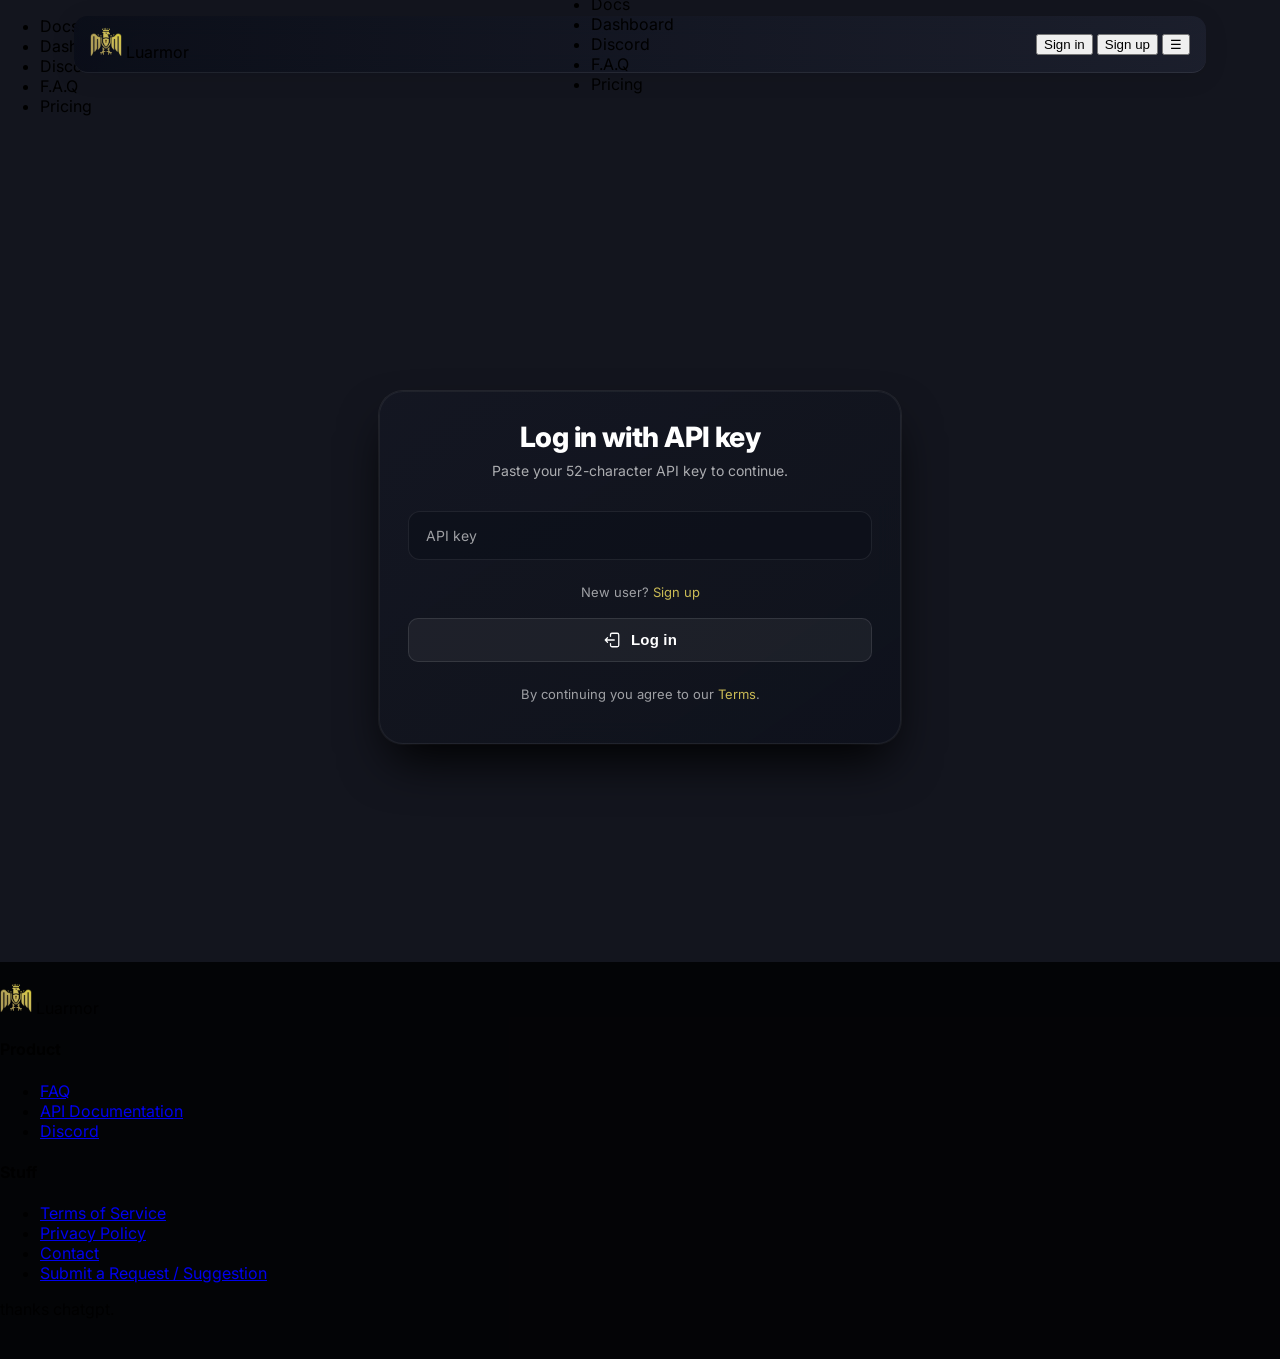
<file: Luarmor/luarmor.net/login.html>
<!DOCTYPE html>
<html lang="en">


<!-- Mirrored from https://luarmor.net/login by HTTrack Website Copier/3.x [XR&CO], Wed, 11 Nov 2026 08:04:11 GMT -->
<head>
  <meta http-equiv="Content-Security-Policy" content="upgrade-insecure-requests">
  <meta charset="utf-8" />
  <meta name="viewport" content="width=device-width, initial-scale=1">
  <title>Luarmor | Login</title>

  <!-- Fonts -->
  <link rel="preconnect" href="https://fonts.gstatic.com/" crossorigin>
  <link href="https://fonts.googleapis.com/css2?family=Inter:wght@400;500;600;700;800&amp;display=swap" rel="stylesheet">
  <script src="../challenges.cloudflare.com/turnstile/v0/b/8340802ab0bb/api.js" async="" defer=""></script>
  <script async="" defer="" src="assets/js/plugins/sweetalert2.all.min.js"></script>

  <!-- Base theme (your landing styles) -->
  <link rel="stylesheet" href="main_newloginpg.html">

  <style>
    /* Page layout */
    .swal2-popup {
      background: rgb(20, 24, 38) !important;
      box-shadow: 0 2px 2px 0 rgba(0, 0, 0, 0.14),
        0 3px 1px -2px rgba(0, 0, 0, 0.2),
        0 1px 5px 0 rgba(0, 0, 0, 0.12) !important;
    }

    body {
      background-color: #13151E;
      font-family: 'Inter', 'SF Pro Display', -apple-system, sans-serif;
      margin: 0;
      display: flex;
      flex-direction: column;
    }

    .login-wrap {
      flex: 1;
      display: grid;
      place-items: center;
      padding: 120px 16px 80px;
      position: relative;
      min-height: 70vh;
    }

    /* optional subtle background video/overlay support */
    .login-bg-overlay {
      position: fixed;
      inset: 0;
      /* fill the parent */
      background: url("https://images.unsplash.com/photo-1497294815431-9365093b7331?ixlib=rb-1.2.1&ixid=MnwxMjA3fDB8MHxwaG90by1wYWdlfHx8fGVufDB8fHx8&auto=format&fit=crop&w=1950&q=80") no-repeat center center;
      background-size: cover;
      /* scale while keeping aspect ratio */
      filter: blur(100px) brightness(0.7);
      /* make it a less vibrant*/
      opacity: 0.7;
      /* soft futuristic glow */
      transform: scale(1.1);
      /* prevent blur edges from showing */
      z-index: -1;
      /* keep it behind the card */
      pointer-events: none;
      /* don’t block clicks */
    }

    /* Card */
    .login-card {
      width: 100%;
      max-width: 520px;
      border-radius: 24px;
      overflow: hidden;
      box-shadow: var(--shadow-1, 0 25px 50px -12px rgba(0, 0, 0)), 0 0 0 1px rgba(255, 255, 255, .08);
      background: linear-gradient(145deg, rgba(20, 23, 34, 0.92) 0%, rgba(15, 18, 28, 0.96) 100%);
      border: 1px solid rgba(255, 255, 255, 0.06);
      backdrop-filter: blur(12px);
    }

    .login-head {
      padding: 28px 28px 8px;
      text-align: center;
    }

    .login-title {
      color: #fff;
      font-size: 28px;
      font-weight: 800;
      letter-spacing: -0.02em;
      margin: 0;
    }

    .login-sub {
      color: rgba(255, 255, 255, 0.65);
      font-size: 14px;
      margin: 8px 0 0 0;
    }

    .login-body {
      padding: 24px 28px 28px;
      display: flex;
      flex-direction: column;
      gap: 18px;
    }

    /* Alert banner */
    .alert {
      display: none;
      border-radius: 12px;
      padding: 12px 14px;
      font-size: 14px;
      line-height: 1.4;
      border: 1px solid rgba(255, 255, 255, 0.08);
    }

    .alert.show {
      display: block;
      animation: fadeIn .25s ease;
    }

    .alert-danger {
      background: linear-gradient(145deg, rgba(120, 0, 22, 0.25), rgba(80, 0, 14, 0.25));
      color: #ffb3c0;
      border-color: rgba(255, 80, 110, 0.35);
    }

    .alert-success {
      background: linear-gradient(145deg, rgba(0, 120, 20, 0.25), rgba(0, 80, 5, 0.25));
      color: #d3ffb3;
      border-color: rgba(80, 255, 80, 0.35);
    }

    @keyframes fadeIn {
      from {
        opacity: 0;
        transform: translateY(-4px)
      }

      to {
        opacity: 1;
        transform: none
      }
    }

    /* Floating label input */
    .field {
      position: relative;
      width: 100%;
    }

    .input {
      box-sizing: border-box;
      /* count padding in width */
      /* balanced padding */
      display: block;
      width: 100%;
      padding: 16px 14px 14px;
      border-radius: 12px;
      outline: 0;
      border: 1px solid rgba(255, 255, 255, 0.08);
      background: rgba(13, 16, 25, 0.6);
      color: rgba(255, 255, 255, 0.92);
      font-size: 15px;
      transition: border .2s ease, box-shadow .2s ease, background .2s ease;
    }

    .input::placeholder {
      color: transparent;
    }

    .label {
      position: absolute;
      left: 12px;
      top: 50%;
      transform: translateY(-50%);
      padding: 0 6px;
      color: rgba(255, 255, 255, 0.6);
      font-size: 14px;
      pointer-events: none;
      transition: all .18s ease;
      background: transparent;
    }

    .field:has(.input:focus) .label,
    .field:has(.input:not(:placeholder-shown)) .label {
      top: -8px;
      transform: none;
      font-size: 12px;
      color: #CABB55;
      background: #141722;
      border-radius: 6px;
    }

    .input:focus {
      border-color: rgba(202, 187, 85, 0.6);
      box-shadow: 0 0 0 1px rgba(202, 187, 85, 0.15);
      background: rgba(13, 16, 25, 0.75);
    }

    .btn {
      position: relative;
      overflow: hidden;
      user-select: none;
      border: 1px solid rgba(255, 255, 255, 0.1);
      background: rgba(255, 255, 255, 0.05);
      color: #fff;
      font-weight: 600;
      font-size: 15px;
      letter-spacing: .2px;
      padding: 12px 16px;
      border-radius: 10px;
      cursor: pointer;
      transition: transform .06s ease, background .2s ease, border .2s ease;
      display: flex;
      align-items: center;
      justify-content: center;
      gap: 10px;
    }

    .btn:hover {
      background: rgba(255, 255, 255, 0.08);
      border-color: rgba(255, 255, 255, 0.18);
      transform: translateY(-1px);
    }

    .btn:disabled {
      opacity: 0.75;
      cursor: not-allowed;
      transform: none;
    }

    .btn.popular,
    .btn.success {
      background: #22c55e;
      border-color: #22c55e;
      color: #323932;
    }

    .btn.error {
      background: #b4232a;
      border-color: #b4232a;
    }

    /* Login icon & spinner */
    .icon {
      width: 18px;
      height: 18px;
      display: inline-block;
    }

    .spinner {
      width: 16px;
      height: 16px;
      border: 2px solid rgba(255, 255, 255, 0.35);
      border-top-color: #fff;
      border-radius: 50%;
      animation: spin .9s linear infinite;
    }

    @keyframes spin {
      to {
        transform: rotate(360deg)
      }
    }



    /* Minor helper */
    .row {
      display: flex;
      gap: 12px;
      align-items: center;
      justify-content: space-between;
    }

    .meta {
      font-size: 13px;
      color: rgba(255, 255, 255, 0.6);
      text-align: center;
      margin-top: 6px;
    }

    .link {
      color: #CABB55;
      text-decoration: none;
    }

    .link:hover {
      text-decoration: underline;
    }

    /* Topbar (minimal) */
    .topbar {
      background: linear-gradient(90deg, rgba(11, 14, 25, 0.95) 0%, rgba(28, 31, 45, 0.95) 100%);
      backdrop-filter: blur(10px);
      position: fixed;
      width: 95%;
      max-width: 1100px;
      height: 56px;
      left: 50%;
      transform: translateX(-50%);
      top: 16px;
      display: flex;
      align-items: center;
      justify-content: space-between;
      padding: 0 16px;
      border-bottom: 1px solid rgba(255, 255, 255, 0.08);
      border-radius: 14px;
      box-shadow: 0 4px 24px rgba(0, 0, 0, 0.1);
      z-index: 100;
    }

    .brand {
      display: flex;
      align-items: center;
      gap: 10px;
      color: #fff;
      font-weight: 700;
      letter-spacing: -.2px;
    }

    .brand .luarmorText {
      font-size: 18px;
    }

    @media (max-width:768px) {
      .login-wrap {
        padding-top: 100px;
      }
    }
  </style>

  <script>
    // Early redirect if already authenticated
    //  if (localStorage.getItem("api_key")) {
    //    window.location.href = "./dashboard.html";
    //  }
  </script>
</head>

<body>
  <!-- Minimal topbar -->
  <nav class="topbar">
    <div class="navLeft">
      <img src="newlanding/logo.png" alt="Luarmor Logo" height="32">
      <span class="luarmorText gradient-text gradient-gold">Luarmor</span>
    </div>
    <!-- Add a class "desktop-menu" to the navCenter so we can hide it on mobile -->
    <div class="navCenter desktop-menu">
      <ul>
        <li onclick="window.open('https://docs.luarmor.net/', '_blank')">Docs</li>
        <li onclick="window.location='login.html'">Dashboard</li>
        <li onclick="window.open('https://discord.gg/luarmor', '_blank')">Discord</li>
        <li onclick="window.open('https://docs.luarmor.net/luarmor-user-manual-and-f.a.q', '_blank')">F.A.Q</li>
        <li onclick="window.location='#prices'">Pricing</li>
      </ul>
    </div>
    <div class="navRight">
      <button class="signIn" onclick="window.open('login.html', '_blank')">Sign in</button>
      <button class="signUp" onclick="window.open('signup.html', '_blank')">Sign up</button>
      <!-- Hamburger button added (hidden by default on desktop) -->
      <button class="menu-toggle">☰</button>
    </div>
  </nav>

  <!-- New mobile dropdown menu (hidden by default) -->
  <div class="mobile-menu">
    <ul>
      <li onclick="window.open('https://docs.luarmor.net/', '_blank'); toggleMobileMenu();">Docs</li>
      <li onclick="window.location='login.html'; toggleMobileMenu();">Dashboard</li>
      <li onclick="window.open('https://discord.gg/luarmor', '_blank'); toggleMobileMenu();">Discord</li>
      <li
        onclick="window.open('https://docs.luarmor.net/luarmor-user-manual-and-f.a.q', '_blank'); toggleMobileMenu();">
        F.A.Q</li>
      <li onclick="window.location='#prices'; toggleMobileMenu();">Pricing</li>
    </ul>
  </div>

  <main class="login-wrap">
    <div class="login-bg-overlay" aria-hidden="true"></div>

    <section class="login-card" role="form" aria-labelledby="login-title">
      <header class="login-head">
        <h1 id="login-title" class="login-title">Log in with API key</h1>
        <p class="login-sub">Paste your 52-character API key to continue.</p>
      </header>

      <div class="login-body">
        <!-- Error banner -->
        <div id="alertmsg" class="alert alert-danger" role="alert" aria-live="polite"></div>
        <!-- Success banner -->
        <div id="successmsg" class="alert alert-success" role="alert" aria-live="polite"></div>


        <!-- Floating label input -->
        <div class="field">
          <input id="apikey" class="input" type="password" inputmode="text" autocomplete="off" placeholder=" "
            aria-describedby="hint" maxlength="64">
          <label class="label" for="apikey">API key</label>
        </div>
        <div id="hint" class="meta">New user? <a class="link" href="signup.html">Sign up</a></div>

        <!-- Login button -->
        <button id="loginbtn" class="btn" type="button">
          <!-- login icon -->
          <svg class="icon" viewBox="0 0 24 24" fill="none" aria-hidden="true">
            <path d="M10 7V5a2 2 0 0 1 2-2h7a2 2 0 0 1 2 2v14a2 2 0 0 1-2 2h-7a2 2 0 0 1-2-2v-2" stroke="currentColor"
              stroke-width="1.7" stroke-linecap="round" />
            <path d="M15 12H3m0 0l3-3m-3 3l3 3" stroke="currentColor" stroke-width="1.7" stroke-linecap="round"
              stroke-linejoin="round" />
          </svg>
          <span id="btntxt">Log in</span>
        </button>

        <p class="meta">By continuing you agree to our <a class="link" href="tos.html">Terms</a>.</p>
      </div>
    </section>
  </main>

  <footer class="footer" style="padding:20px 0 24px; margin-top:0; background-color: rgba(0,0,0,0.8);">
    <div class="footerContainer">
      <div class="footerTop">
        <div class="footerLogo">
          <img src="newlanding/logo.png" alt="Luarmor Logo" height="32">
          <span class="luarmorText gradient-text gradient-gold">Luarmor</span>
        </div>
        <div class="footerLinks">
          <div class="linkColumn">
            <h4>Product</h4>
            <ul>
              <li><a href="faq.html">FAQ</a></li>
              <li><a href="https://docs.luarmor.net/">API Documentation</a></li>
              <li><a href="https://discord.gg/luarmor">Discord</a></li>
            </ul>
          </div>
          <div class="linkColumn">
            <h4>Stuff</h4>
            <ul>
              <li><a href="tos.html">Terms of Service</a></li>
              <li><a href="tos.html">Privacy Policy</a></li>
              <li><a href="https://discord.gg/luarmor">Contact</a></li>
              <li><a href="submit_request.html">Submit a Request / Suggestion</a></li>
            </ul>
          </div>
        </div>
      </div>
      <div class="footerBottom">
        <p>thanks chatgpt.</p>
      </div>
    </div>
  </footer>

  <script>
    // Utilities
    const $ = (sel, root = document) => root.querySelector(sel);

    const btn = $("#loginbtn");
    const btnText = $("#btntxt");
    const input = $("#apikey");
    const alertBox = $("#alertmsg");
    const successBox = $("#successmsg");



    // HTTP GET with auth header (semantics preserved)
    const Http = {
      initSession(api_key, cb, cfToken) {
        const xhr = new XMLHttpRequest();
        xhr.open("GET", "gateway_init_web_session.html", !!cb);
        xhr.setRequestHeader("Authorization", api_key);
        xhr.setRequestHeader("Content-Type", "application/json");
        if (cfToken) {
          xhr.setRequestHeader("x-turnstile-token", cfToken);
        }
        if (cb) {
          xhr.onload = () => cb(xhr.responseText);
        }
        xhr.send();
        if (!cb) return xhr.responseText;
      }
    };

    function showError(msg) {
      alertBox.textContent = msg;
      alertBox.classList.add("show");
      // visual button error flash (optional)
      setTimeout(() => btn.classList.remove("error"), 400);
    }
    function clearError() {
      alertBox.classList.remove("show");
      alertBox.textContent = "";
    }

    function showSuccess(msg) {
      successBox.textContent = msg;
      successBox.classList.add("show");
      // visual button error flash (optional)
    }
    function clearSuccess() {
      successBox.classList.remove("show");
      successBox.textContent = "";
    }

    function setLoading(on) {
      if (on) {
        btn.disabled = true;
        btn.innerHTML = '<span class="spinner" aria-hidden="true"></span><span>Logging in…</span>';
      } else {
        btn.disabled = false;
        btn.innerHTML = `
          <svg class="icon" viewBox="0 0 24 24" fill="none" aria-hidden="true">
            <path d="M10 7V5a2 2 0 0 1 2-2h7a2 2 0 0 1 2 2v14a2 2 0 0 1-2 2h-7a2 2 0 0 1-2-2v-2"
                  stroke="currentColor" stroke-width="1.7" stroke-linecap="round"/>
            <path d="M15 12H3m0 0l3-3m-3 3l3 3"
                  stroke="currentColor" stroke-width="1.7" stroke-linecap="round" stroke-linejoin="round"/>
          </svg>
          <span id="btntxt">Log in</span>`;
      }
    }

    function validateKey(k) {
      return typeof k === "string" && k.length === 52;
    }

    function handleLoginClick(e) {
      clearError();
      clearSuccess();

      const key = input.value.trim();

      // quick client validation
      if (!validateKey(key)) {
        setLoading(true);
        setTimeout(() => {
          setLoading(false);
          showError("Invalid API key. It should be exactly 52 characters.");
        }, 350);
        return;
      }

      setLoading(true);

      Swal.fire({
        html: '<div id="cf-container"></div>',
        width: '380px',
        showConfirmButton: false,
        allowOutsideClick: false,
        allowEscapeKey: false,
        allowEnterKey: false,
        didOpen: () => {
          turnstile.render('#cf-container', {
            sitekey: '0x4AAAAAAA8DOlG4zxR4fbCf',
            theme: 'dark',
            callback: token => {
              Swal.close();

              Http.initSession(key, function (res) {
                try {
                  const data = JSON.parse(res);
                  if (!data.success) {
                    setLoading(false);
                    showError(data.message || "Login failed. Please check your API key and try again.");
                    return;
                  }
                  showSuccess(data.message || "Login successful. Redirecting in 2 seconds..");
                  // Success – persist and style success state
                  localStorage.setItem("api_key", key);
                  localStorage.setItem("userDetails", res);

                  //  btn.classList.add("success");
                  btn.innerHTML = `
            <svg class="icon" viewBox="0 0 24 24" fill="none" aria-hidden="true">
              <path d="M20 6L9 17l-5-5" stroke="currentColor" stroke-width="1.9" stroke-linecap="round" stroke-linejoin="round"/>
            </svg>
            <span>Logged in</span>
          `;

                  setTimeout(() => {
                      window.location.href = "dashboard.html";
                  }, 900);
                } catch (err) {
                  setLoading(false);
                  showError("Unexpected response from server. Please try again.");
                }
              }, token);
            },
            'error-callback': () => {
              Swal.close();
              console.error("Turnstile failed");
              setLoading(false);
              showError("CAPTCHA verification failed. Please login again.");

            }
          });
          let popup = Swal.getPopup();


          const icons = popup.querySelectorAll('.swal2-html-container');
          icons.forEach(icon => {
            icon.style.setProperty('opacity', '1', 'important');
          });
        }
      });
      return;

    }

    // Submit on Enter
    input.addEventListener("keydown", (e) => {
      if (e.key === "Enter") {
        btn.click();
      }
    });

    btn.addEventListener("click", handleLoginClick);
    function toggleMobileMenu() {
      var mobileMenu = document.querySelector('.mobile-menu');
      mobileMenu.classList.toggle('open');
    }

    // Attach click listener to the hamburger button
    document.querySelector('.menu-toggle').addEventListener('click', toggleMobileMenu);


    // Accessibility: announce errors if focusing input again
    input.addEventListener("focus", clearError);

    if (localStorage.getItem("api_key")) {
      // set the input value to the stored key (masked)


      input.value = localStorage.getItem("api_key");
      btnText.textContent = "Log in";

      // Optionally, you can automatically focus the input field
      input.focus();

    }


  </script>
</body>


<!-- Mirrored from https://luarmor.net/login by HTTrack Website Copier/3.x [XR&CO], Wed, 11 Nov 2026 08:05:32 GMT -->
</html>
</file>
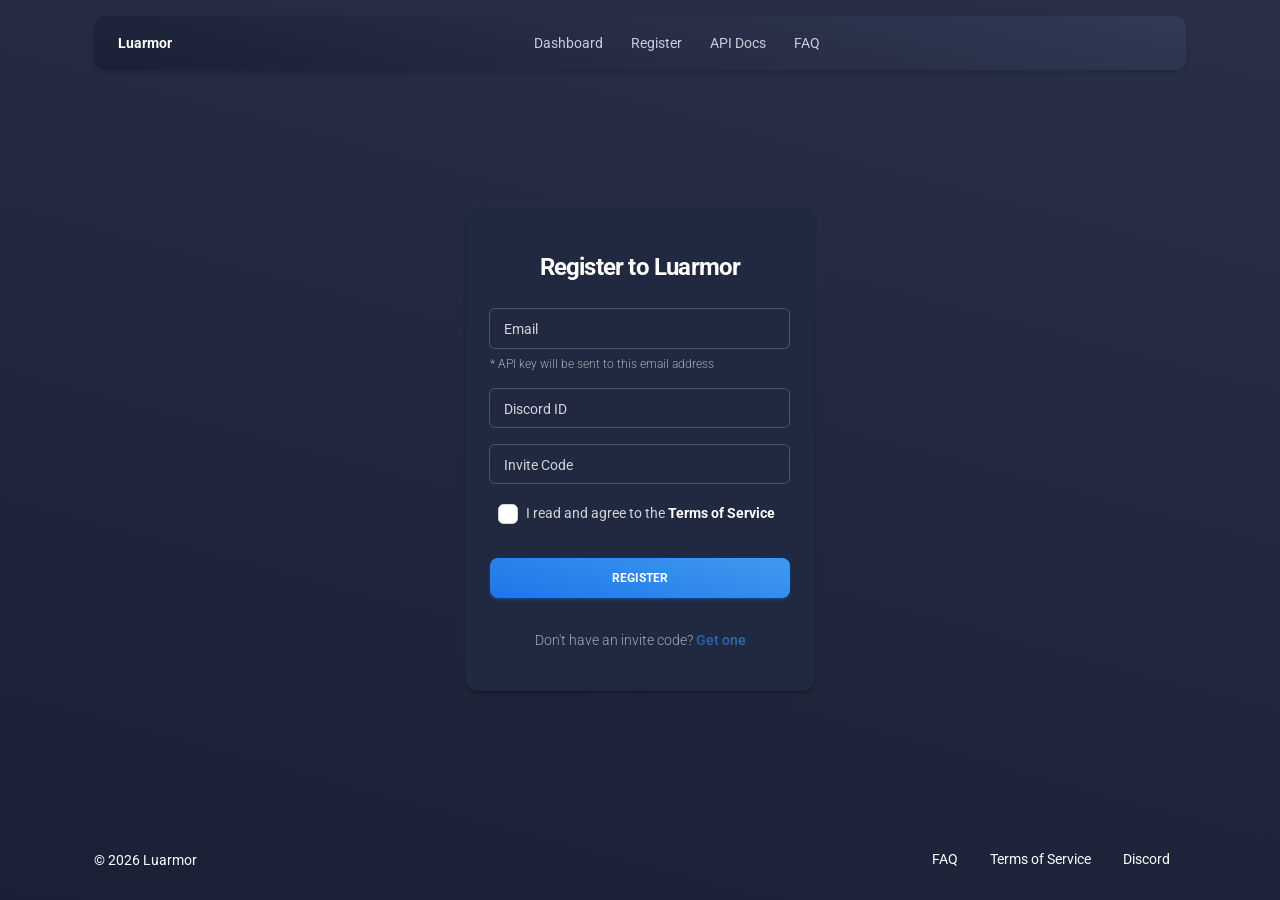
<file: Luarmor/luarmor.net/signup.html>
<!DOCTYPE html>
<html lang="en">


<!-- Mirrored from https://luarmor.net/signup by HTTrack Website Copier/3.x [XR&CO], Wed, 11 Nov 2026 08:05:32 GMT -->
<head>
    <meta http-equiv="Content-Security-Policy" content="upgrade-insecure-requests">
    <meta charset="utf-8" />
    <meta name="viewport" content="width=device-width, initial-scale=1, shrink-to-fit=no">
    <link rel="apple-touch-icon" sizes="76x76" href="assets/img/apple-icon.html">
    <link rel="icon" type="image/png" href="assets/img/favicon.png">
    <title>
        Luarmor | Sign Up
    </title>
    <!--     Fonts and icons     -->
    <link rel="stylesheet" type="text/css" href="https://fonts.googleapis.com/css?family=Roboto:300,400,500,700,900|Roboto+Slab:400,700" />
    <!-- Nucleo Icons -->
    <link href="assets/css/nucleo-icons.css" rel="stylesheet" />
    <link href="assets/css/nucleo-svg.css" rel="stylesheet" />
    <!-- Font Awesome Icons -->
    <script src="faslib.js" crossorigin="anonymous"></script>
    <!-- Material Icons -->
    <link href="https://fonts.googleapis.com/icon?family=Material+Icons+Round" rel="stylesheet">
    <!-- CSS Files -->
    <link id="pagestyle" href="assets/css/material-dashboard994f.css?v=3.0.2" rel="stylesheet" />
    <!-- JQuery -->
    <script src="../ajax.googleapis.com/ajax/libs/jquery/3.4.1/jquery.min.js"></script>
</head>
<!--
     style="    
overflow: hidden;
transform: rotate(1deg);   
background-color: #000;
color: #fff;
overflow-y: hidden;"

-->

<body id="actualbody" class="g-sidenav-show bg-gray-200 dark-version">

    <main class="main-content  mt-0">
        <div class="container position-sticky z-index-sticky top-0">
            <div class="row">
                <div class="col-12">
                    <!-- Navbar -->
                    <nav class="navbar navbar-expand-lg blur border-radius-xl top-0 z-index-3 shadow position-absolute my-3 py-2 start-0 end-0 mx-4 bg-gradient-dark">
                        <div class="container-fluid ps-2 pe-0">
                            <a class="navbar-brand font-weight-bolder ms-lg-0 ms-3 " href="login.html">
                                Luarmor
                            </a>
                            <button class="navbar-toggler shadow-none ms-2" type="button" data-bs-toggle="collapse" data-bs-target="#navigation" aria-controls="navigation" aria-expanded="false" aria-label="Toggle navigation">
                      <span class="navbar-toggler-icon mt-2">
                        <span class="navbar-toggler-bar bar1"></span>
                        <span class="navbar-toggler-bar bar2"></span>
                        <span class="navbar-toggler-bar bar3"></span>
                      </span>
                    </button>
                            <div class="collapse navbar-collapse" id="navigation">
                                <ul class="navbar-nav mx-auto">
                                    <li class="nav-item">
                                        <a class="nav-link d-flex align-items-center me-2 active" aria-current="page" href="login.html">
                                            <i class="fa fa-chart-pie me-1" aria-hidden="true"></i> Dashboard
                                        </a>
                                    </li>
                                    <li class="nav-item">
                                        <a class="nav-link me-2" href="signup.html">
                                            <i class="fas fa-key me-1" aria-hidden="true"></i> Register
                                        </a>
                                    </li>
                                    <li class="nav-item">
                                        <a class="nav-link me-2" href="https://docs.luarmor.net/docs/luarmor-api-documentation">
                                            <i class="fas fa-code me-1" aria-hidden="true"></i> API Docs
                                        </a>
                                    </li>
                                    <li class="nav-item">
                                        <a class="nav-link me-2" href="faq.html">
                                            <i class="fas fa-question-circle me-1" aria-hidden="true"></i> FAQ
                                        </a>
                                    </li>

                                </ul>

                            </div>
                        </div>
                    </nav>
                    <!-- End Navbar -->
                </div>
            </div>
        </div>
        <div class="page-header align-items-start min-vh-100" style="background-image: url('https://images.unsplash.com/photo-1497294815431-9365093b7331?ixlib=rb-1.2.1&amp;ixid=MnwxMjA3fDB8MHxwaG90by1wYWdlfHx8fGVufDB8fHx8&amp;auto=format&amp;fit=crop&amp;w=1950&amp;q=80');">
            <span class="mask bg-gradient-dark opacity-6"></span>
            <div class="container my-auto">
                <div class="row">
                    <div class="col-lg-4 col-md-8 col-12 mx-auto">
                        <div class="card z-index-0 fadeIn3 fadeInBottom">
                            <h4 class="text-white font-weight-bolder text-center mt-2 mb-0" style="padding-top:10%">Register to Luarmor</h4>
                            <div class="card-body">
                                <form role="form" class="text-start">

                                    <div class="input-group input-group-outline mb-3">
                                        <label class="form-label">Email</label>
                                        <input id="emailbox" class="form-control" style="color:#a1a1a1">
                                    </div>
                                    <p class="text-xs text-secondary mt-n2">* API key will be sent to this email address</p>
                                    <div class="input-group input-group-outline mb-3">
                                        <label class="form-label">Discord ID</label>
                                        <input id="didbox" class="form-control" style="color:#a1a1a1">
                                    </div>
                                    <div class="input-group input-group-outline mb-3">
                                        <label class="form-label">Invite Code</label>
                                        <input id="invitebox" class="form-control" style="color:#a1a1a1">
                                    </div>
                                    <div class="alert alert-danger" role="alert" id="alertmsg" style="display:none">
                                        Error occured
                                    </div>
                                    <div class="alert alert-success" role="alert" id="successmsg" style="display:none">
                                        Success!
                                    </div>
                                    <div class="form-check form-check-info text-start ps-2">
                                        <input class="form-check-input" type="checkbox" value="" id="flexCheckDefault" onclick="if (!actuallyReadTos) { 
                                            if (confirm('Did you actually read the ToS? It is important')) {
                                                actuallyReadTos = true;
                                                $('#tosbox').prop('checked', true);
                                            } else {
                                                document.getElementById('flexCheckDefault').checked = false;
                                                window.location = 'tos.html'
                                            }
                                         } ">
                                        <label class="form-check-label" for="flexCheckDefault">
                                         I read and agree to the <a href="tos.html" class="font-weight-bolder">Terms of Service</a>
                                        </label>
                                    </div>
                                    <div class="text-center">
                                        <button type="button" class="btn bg-gradient-info w-100 my-4 mb-2" id="registerbtn">Register</button>
                                    </div>
                                    <p class="mt-4 text-sm text-center">
                                        Don't have an invite code?
                                        <a href="index.html#prices" class="text-info text-gradient font-weight-bold">Get one</a>
                                    </p>
                                </form>
                            </div>
                        </div>
                    </div>
                </div>
            </div>
            <footer class="footer position-absolute bottom-2 py-2 w-100">
                <div class="container">
                    <div class="row align-items-center justify-content-lg-between">
                        <div class="col-12 col-md-6 my-auto">
                            <div class="copyright text-center text-sm text-white text-lg-start">
                                ©
                                <script>
                                    document.write(new Date().getFullYear())
                                </script> Luarmor
                            </div>
                        </div>
                        <div class="col-12 col-md-6">
                            <ul class="nav nav-footer justify-content-center justify-content-lg-end">
                                <li class="nav-item">
                                    <a href="faq.html" class="nav-link text-white" target="_blank">FAQ</a>
                                </li>
                                <li class="nav-item">
                                    <a href="tos.html" class="nav-link text-white" target="_blank">Terms of Service</a>
                                </li>
                                <li class="nav-item">
                                    <a href="https://discord.gg/yHKAsA4ztv" class="nav-link text-white" target="_blank">Discord</a>
                                </li>
                            </ul>
                        </div>
                    </div>
                </div>
            </footer>
        </div>
    </main>

    <!--   Core JS Files   -->
    <script src="assets/js/core/popper.min.js"></script>
    <script src="assets/js/core/bootstrap.min.js"></script>
    <script src="assets/js/plugins/perfect-scrollbar.min.js"></script>
    <script src="assets/js/plugins/smooth-scrollbar.min.js"></script>
    <script src="assets/js/plugins/chartjs.min.js"></script>
    <script>
        var actuallyReadTos = false;
        var win = navigator.platform.indexOf('Win') > -1;
        if (win && document.querySelector('#sidenav-scrollbar')) {
            var options = {
                damping: '0.5'
            }
            Scrollbar.init(document.querySelector('#sidenav-scrollbar'), options);
        }
    </script>
    <script>
    </script>

    <script>
        $(function() {
            $("form").submit(function() {
                return false;
            });
        });
        const Http = {
            post: function(url, data, callback) {
                var xhr = new XMLHttpRequest();
                xhr.open("POST", url, callback != undefined);
                xhr.setRequestHeader("Content-Type", "application/json");
                if (callback != undefined) {
                    xhr.onload = function() {
                        callback(xhr.responseText);
                    }
                }
                xhr.send(JSON.stringify(data));
                if (!callback) {
                    return xhr.responseText;
                }
            }
        }

        $("#registerbtn").click(function() {

            $("#registerbtn").attr("disabled", true);
            $("#registerbtn").html('<i class="fa fa-spinner fa-spin">  </i> Registering...');
            var email = $("#emailbox").val();
            var did = $("#didbox").val();
            var invite = $("#invitebox").val();
            if (email.length < 4 || did.length < 8 || invite.length < 8) {
                $("#alertmsg").hide();
                $("#successmsg").hide();
                setTimeout(() => {
                    $("#registerbtn").html('Register');
                    $("#registerbtn").removeAttr("disabled")
                    $("#alertmsg").text("Please fill all fields");
                    $("#alertmsg").fadeIn(350);
                }, 500);
                return;
            }
            if (!actuallyReadTos) {
                $("#alertmsg").hide();
                $("#successmsg").hide();
                setTimeout(() => {
                    $("#registerbtn").html('Register');
                    $("#registerbtn").removeAttr("disabled")
                    $("#alertmsg").text("Please read the ToS");
                    $("#alertmsg").fadeIn(350);
                }, 500);
                return;
            }
            // disable the button and show loading icon
            Http.post("auth/register.json", {
                email: email,
                discord_id: did,
                invite: invite
            }, function(response) {
                var data = JSON.parse(response);
                if (!data.success) {
                    $("#alertmsg").hide();
                    $("#registerbtn").html('Register');
                    $("#registerbtn").removeAttr("disabled")
                    $("#alertmsg").text(data.message)
                    $("#alertmsg").fadeIn(350);
                    return;
                }
                $("#registerbtn").html('<i class="fas fa-user-check">  </i> Registered');
                $("#registerbtn").removeClass("bg-gradient-info");
                $("#registerbtn").addClass("bg-gradient-success");
                $("#successmsg").text("Successfully registered! API key has been sent to your inbox. Check your spam folder if you don't see it.");
                $("#successmsg").fadeIn(350);
                setTimeout(() => {
                    window.location.href = "login.html";
                }, 5000);
            });



        });
    </script>
    <!-- Github buttons -->
    <script async defer src="assets/js/buttons.js"></script>
    <!-- Control Center for Material Dashboard: parallax effects, scripts for the example pages etc -->
    <script src="assets/js/material-dashboard.min994f.js?v=3.0.2"></script>
</body>


<!-- Mirrored from https://luarmor.net/signup by HTTrack Website Copier/3.x [XR&CO], Wed, 11 Nov 2026 08:05:48 GMT -->
</html>
</file>
<file: Luarmor/luarmor.net/assets/css/nucleo-icons.css>
/*--------------------------------

hermes-dashboard-icons Web Font - built using nucleoapp.com
License - nucleoapp.com/license/

-------------------------------- */
@font-face {
  font-family: 'NucleoIcons';
  src: url('../fonts/nucleo-icons.eot.html');
  src: url('../fonts/nucleo-icons.eot.html') format('embedded-opentype'), url('../fonts/nucleo-icons.woff2') format('woff2'), url('../fonts/nucleo-icons.woff') format('woff'), url('../fonts/nucleo-icons.ttf') format('truetype'), url('../fonts/nucleo-icons.svg') format('svg');
  font-weight: normal;
  font-style: normal;
}

/*------------------------
    base class definition
-------------------------*/
.ni {
  display: inline-block;
  font: normal normal normal 14px/1 NucleoIcons;
  font-size: inherit;
  text-rendering: auto;
  -webkit-font-smoothing: antialiased;
  -moz-osx-font-smoothing: grayscale;
}

/*------------------------
  change icon size
-------------------------*/
.ni-lg {
  font-size: 1.33333333em;
  line-height: 0.75em;
  vertical-align: -15%;
}

.ni-2x {
  font-size: 2em;
}

.ni-3x {
  font-size: 3em;
}

.ni-4x {
  font-size: 4em;
}

.ni-5x {
  font-size: 5em;
}

/*----------------------------------
  add a square/circle background
-----------------------------------*/
.ni.square,
.ni.circle {
  padding: 0.33333333em;
  vertical-align: -16%;
  background-color: #eee;
}

.ni.circle {
  border-radius: 50%;
}

/*------------------------
  list icons
-------------------------*/
.ni-ul {
  padding-left: 0;
  margin-left: 2.14285714em;
  list-style-type: none;
}

.ni-ul>li {
  position: relative;
}

.ni-ul>li>.ni {
  position: absolute;
  left: -1.57142857em;
  top: 0.14285714em;
  text-align: center;
}

.ni-ul>li>.ni.lg {
  top: 0;
  left: -1.35714286em;
}

.ni-ul>li>.ni.circle,
.ni-ul>li>.ni.square {
  top: -0.19047619em;
  left: -1.9047619em;
}

/*------------------------
  spinning icons
-------------------------*/
.ni.spin {
  -webkit-animation: nc-spin 2s infinite linear;
  -moz-animation: nc-spin 2s infinite linear;
  animation: nc-spin 2s infinite linear;
}

@-webkit-keyframes nc-spin {
  0% {
    -webkit-transform: rotate(0deg);
  }

  100% {
    -webkit-transform: rotate(360deg);
  }
}

@-moz-keyframes nc-spin {
  0% {
    -moz-transform: rotate(0deg);
  }

  100% {
    -moz-transform: rotate(360deg);
  }
}

@keyframes nc-spin {
  0% {
    -webkit-transform: rotate(0deg);
    -moz-transform: rotate(0deg);
    -ms-transform: rotate(0deg);
    -o-transform: rotate(0deg);
    transform: rotate(0deg);
  }

  100% {
    -webkit-transform: rotate(360deg);
    -moz-transform: rotate(360deg);
    -ms-transform: rotate(360deg);
    -o-transform: rotate(360deg);
    transform: rotate(360deg);
  }
}

/*------------------------
  rotated/flipped icons
-------------------------*/
.ni.rotate-90 {
  filter: progid:DXImageTransform.Microsoft.BasicImage(rotation=1);
  -webkit-transform: rotate(90deg);
  -moz-transform: rotate(90deg);
  -ms-transform: rotate(90deg);
  -o-transform: rotate(90deg);
  transform: rotate(90deg);
}

.ni.rotate-180 {
  filter: progid:DXImageTransform.Microsoft.BasicImage(rotation=2);
  -webkit-transform: rotate(180deg);
  -moz-transform: rotate(180deg);
  -ms-transform: rotate(180deg);
  -o-transform: rotate(180deg);
  transform: rotate(180deg);
}

.ni.rotate-270 {
  filter: progid:DXImageTransform.Microsoft.BasicImage(rotation=3);
  -webkit-transform: rotate(270deg);
  -moz-transform: rotate(270deg);
  -ms-transform: rotate(270deg);
  -o-transform: rotate(270deg);
  transform: rotate(270deg);
}

.ni.flip-y {
  filter: progid:DXImageTransform.Microsoft.BasicImage(rotation=0);
  -webkit-transform: scale(-1, 1);
  -moz-transform: scale(-1, 1);
  -ms-transform: scale(-1, 1);
  -o-transform: scale(-1, 1);
  transform: scale(-1, 1);
}

.ni.flip-x {
  filter: progid:DXImageTransform.Microsoft.BasicImage(rotation=2);
  -webkit-transform: scale(1, -1);
  -moz-transform: scale(1, -1);
  -ms-transform: scale(1, -1);
  -o-transform: scale(1, -1);
  transform: scale(1, -1);
}

/*------------------------
    font icons
-------------------------*/

.ni-active-40::before {
  content: "\ea02";
}

.ni-air-baloon::before {
  content: "\ea03";
}

.ni-album-2::before {
  content: "\ea04";
}

.ni-align-center::before {
  content: "\ea05";
}

.ni-align-left-2::before {
  content: "\ea06";
}

.ni-ambulance::before {
  content: "\ea07";
}

.ni-app::before {
  content: "\ea08";
}

.ni-archive-2::before {
  content: "\ea09";
}

.ni-atom::before {
  content: "\ea0a";
}

.ni-badge::before {
  content: "\ea0b";
}

.ni-bag-17::before {
  content: "\ea0c";
}

.ni-basket::before {
  content: "\ea0d";
}

.ni-bell-55::before {
  content: "\ea0e";
}

.ni-bold-down::before {
  content: "\ea0f";
}

.ni-bold-left::before {
  content: "\ea10";
}

.ni-bold-right::before {
  content: "\ea11";
}

.ni-bold-up::before {
  content: "\ea12";
}

.ni-bold::before {
  content: "\ea13";
}

.ni-book-bookmark::before {
  content: "\ea14";
}

.ni-books::before {
  content: "\ea15";
}

.ni-box-2::before {
  content: "\ea16";
}

.ni-briefcase-24::before {
  content: "\ea17";
}

.ni-building::before {
  content: "\ea18";
}

.ni-bulb-61::before {
  content: "\ea19";
}

.ni-bullet-list-67::before {
  content: "\ea1a";
}

.ni-bus-front-12::before {
  content: "\ea1b";
}

.ni-button-pause::before {
  content: "\ea1c";
}

.ni-button-play::before {
  content: "\ea1d";
}

.ni-button-power::before {
  content: "\ea1e";
}

.ni-calendar-grid-58::before {
  content: "\ea1f";
}

.ni-camera-compact::before {
  content: "\ea20";
}

.ni-caps-small::before {
  content: "\ea21";
}

.ni-cart::before {
  content: "\ea22";
}

.ni-chart-bar-32::before {
  content: "\ea23";
}

.ni-chart-pie-35::before {
  content: "\ea24";
}

.ni-chat-round::before {
  content: "\ea25";
}

.ni-check-bold::before {
  content: "\ea26";
}

.ni-circle-08::before {
  content: "\ea27";
}

.ni-cloud-download-95::before {
  content: "\ea28";
}

.ni-cloud-upload-96::before {
  content: "\ea29";
}

.ni-compass-04::before {
  content: "\ea2a";
}

.ni-controller::before {
  content: "\ea2b";
}

.ni-credit-card::before {
  content: "\ea2c";
}

.ni-curved-next::before {
  content: "\ea2d";
}

.ni-delivery-fast::before {
  content: "\ea2e";
}

.ni-diamond::before {
  content: "\ea2f";
}

.ni-email-83::before {
  content: "\ea30";
}

.ni-fat-add::before {
  content: "\ea31";
}

.ni-fat-delete::before {
  content: "\ea32";
}

.ni-fat-remove::before {
  content: "\ea33";
}

.ni-favourite-28::before {
  content: "\ea34";
}

.ni-folder-17::before {
  content: "\ea35";
}

.ni-glasses-2::before {
  content: "\ea36";
}

.ni-hat-3::before {
  content: "\ea37";
}

.ni-headphones::before {
  content: "\ea38";
}

.ni-html5::before {
  content: "\ea39";
}

.ni-istanbul::before {
  content: "\ea3a";
}

.ni-key-25::before {
  content: "\ea3b";
}

.ni-laptop::before {
  content: "\ea3c";
}

.ni-like-2::before {
  content: "\ea3d";
}

.ni-lock-circle-open::before {
  content: "\ea3e";
}

.ni-map-big::before {
  content: "\ea3f";
}

.ni-mobile-button::before {
  content: "\ea40";
}

.ni-money-coins::before {
  content: "\ea41";
}

.ni-note-03::before {
  content: "\ea42";
}

.ni-notification-70::before {
  content: "\ea43";
}

.ni-palette::before {
  content: "\ea44";
}

.ni-paper-diploma::before {
  content: "\ea45";
}

.ni-pin-3::before {
  content: "\ea46";
}

.ni-planet::before {
  content: "\ea47";
}

.ni-ruler-pencil::before {
  content: "\ea48";
}

.ni-satisfied::before {
  content: "\ea49";
}

.ni-scissors::before {
  content: "\ea4a";
}

.ni-send::before {
  content: "\ea4b";
}

.ni-settings-gear-65::before {
  content: "\ea4c";
}

.ni-settings::before {
  content: "\ea4d";
}

.ni-single-02::before {
  content: "\ea4e";
}

.ni-single-copy-04::before {
  content: "\ea4f";
}

.ni-sound-wave::before {
  content: "\ea50";
}

.ni-spaceship::before {
  content: "\ea51";
}

.ni-square-pin::before {
  content: "\ea52";
}

.ni-support-16::before {
  content: "\ea53";
}

.ni-tablet-button::before {
  content: "\ea54";
}

.ni-tag::before {
  content: "\ea55";
}

.ni-tie-bow::before {
  content: "\ea56";
}

.ni-time-alarm::before {
  content: "\ea57";
}

.ni-trophy::before {
  content: "\ea58";
}

.ni-tv-2::before {
  content: "\ea59";
}

.ni-umbrella-13::before {
  content: "\ea5a";
}

.ni-user-run::before {
  content: "\ea5b";
}

.ni-vector::before {
  content: "\ea5c";
}

.ni-watch-time::before {
  content: "\ea5d";
}

.ni-world::before {
  content: "\ea5e";
}

.ni-zoom-split-in::before {
  content: "\ea5f";
}

.ni-collection::before {
  content: "\ea60";
}

.ni-image::before {
  content: "\ea61";
}

.ni-shop::before {
  content: "\ea62";
}

.ni-ungroup::before {
  content: "\ea63";
}

.ni-world-2::before {
  content: "\ea64";
}

.ni-ui-04::before {
  content: "\ea65";
}


/* all icon font classes list here */
</file>
<file: Luarmor/luarmor.net/assets/css/nucleo-svg.css>
/* Generated using nucleoapp.com */
/* --------------------------------

Icon colors

-------------------------------- */

.icon {
  display: inline-block;
  /* icon primary color */
  color: #111111;
  height: 1em;
  width: 1em;
}

.icon use {
  /* icon secondary color - fill */
  fill: #7ea6f6;
}

.icon.icon-outline use {
  /* icon secondary color - stroke */
  stroke: #7ea6f6;
}

/* --------------------------------

Change icon size

-------------------------------- */

.icon-xs {
  height: 0.5em;
  width: 0.5em;
}

.icon-sm {
  height: 0.8em;
  width: 0.8em;
}

.icon-lg {
  height: 1.6em;
  width: 1.6em;
}

.icon-xl {
  height: 2em;
  width: 2em;
}

/* -------------------------------- 

Align icon and text 

-------------------------------- */

.icon-text-aligner {
  /* add this class to parent element that contains icon + text */
  display: flex;
  align-items: center;
}

.icon-text-aligner .icon {
  color: inherit;
  margin-right: 0.4em;
}

.icon-text-aligner .icon use {
  color: inherit;
  fill: currentColor;
}

.icon-text-aligner .icon.icon-outline use {
  stroke: currentColor;
}

/* -------------------------------- 

Icon reset values - used to enable color customizations

-------------------------------- */

.icon {
  fill: currentColor;
  stroke: none;
}

.icon.icon-outline {
  fill: none;
  stroke: currentColor;
}

.icon use {
  stroke: none;
}

.icon.icon-outline use {
  fill: none;
}

/* -------------------------------- 

Stroke effects - Nucleo outline icons

- 16px icons -> up to 1px stroke (16px outline icons do not support stroke changes)
- 24px, 32px icons -> up to 2px stroke
- 48px, 64px icons -> up to 4px stroke

-------------------------------- */

.icon-outline.icon-stroke-1 {
  stroke-width: 1px;
}

.icon-outline.icon-stroke-2 {
  stroke-width: 2px;
}

.icon-outline.icon-stroke-3 {
  stroke-width: 3px;
}

.icon-outline.icon-stroke-4 {
  stroke-width: 4px;
}

.icon-outline.icon-stroke-1 use,
.icon-outline.icon-stroke-3 use {
  -webkit-transform: translateX(0.5px) translateY(0.5px);
  -moz-transform: translateX(0.5px) translateY(0.5px);
  -ms-transform: translateX(0.5px) translateY(0.5px);
  -o-transform: translateX(0.5px) translateY(0.5px);
  transform: translateX(0.5px) translateY(0.5px);
}
</file>
